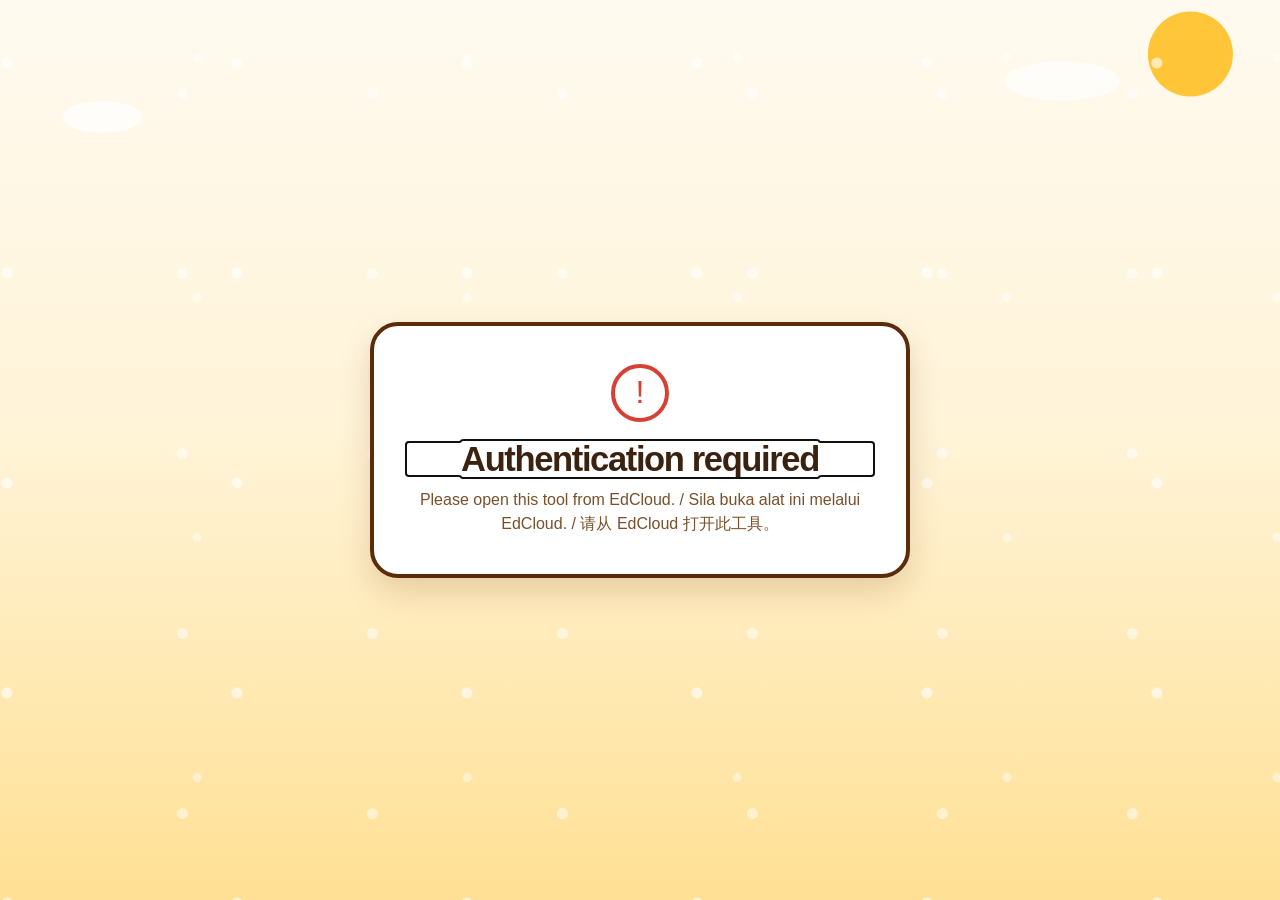
<file: index.html>
﻿<!doctype html>
<html lang="ms">
<head>
  <meta charset="utf-8">
  <meta name="viewport" content="width=device-width, initial-scale=1">
  <meta name="theme-color" content="#ffc129">
  <meta name="description" content="An interactive place-value and number-sense tool for Malaysian Math Year 2 pupils.">
  <title>Smart Number Builder - Math Year 2</title>
  <link rel="icon" type="image/png" href="edcloud-app-icon.png">
  <link rel="preload" href="assets/ui-icons/sound-off.png" as="image" type="image/png">
  <link rel="stylesheet" href="styles.css">
</head>
<body>
  <section class="auth-gate" id="authGate" role="status" aria-live="polite" aria-atomic="true" aria-labelledby="authTitle">
    <div class="auth-card">
      <span class="auth-indicator" aria-hidden="true"></span>
      <h1 id="authTitle">Connecting to EdCloud…</h1>
      <p id="authMessage">Please wait while your secure tool session is verified.</p>
    </div>
  </section>

  <div class="app-shell" hidden>
    <header class="topbar">
      <div class="brand">
        <img class="brand-icon" src="edcloud-app-icon.png" alt="" aria-hidden="true">
        <div>
          <h1 data-i18n="appTitle">Jom Bina Nombor!</h1>
          <p data-i18n="appSubtitle">Susun, tukar dan fahami nilai nombor.</p>
        </div>
      </div>

      <div class="header-actions">
        <button class="fullscreen-toggle" id="fullscreenToggle" type="button">
          <span aria-hidden="true">⛶</span>
          <span data-i18n="fullscreen">Skrin penuh</span>
        </button>
        <button class="sound-toggle" id="soundToggle" type="button" aria-pressed="true">
          <img id="soundIcon" class="sound-icon" src="assets/ui-icons/sound-on.png" width="28" height="28" alt="" aria-hidden="true" draggable="false">
          <span id="soundLabel" data-i18n="soundOn">Bunyi</span>
        </button>
        <div class="language-switch" role="group" aria-label="Language">
          <button class="language-btn active" type="button" data-lang="bm" aria-pressed="true">BM</button>
          <button class="language-btn" type="button" data-lang="zh" aria-pressed="false">中文</button>
          <button class="language-btn" type="button" data-lang="en" aria-pressed="false">EN</button>
        </div>
      </div>
    </header>

    <main>
      <nav class="mode-tabs" id="modeTabs" aria-label="Learning modes">
        <button class="mode-tab" type="button" data-mode="readwrite" aria-pressed="false">
          <img class="mode-icon" src="assets/mode-icons/read-write.png" width="40" height="40" alt="" aria-hidden="true" draggable="false">
          <span class="mode-label" data-i18n="modeReadwrite">Baca &amp; Tulis</span>
        </button>
        <button class="mode-tab active" type="button" data-mode="build" aria-pressed="true">
          <img class="mode-icon" src="assets/mode-icons/build.png" width="40" height="40" alt="" aria-hidden="true" draggable="false">
          <span class="mode-label" data-i18n="modeBuild">Bina</span>
        </button>
        <button class="mode-tab" type="button" data-mode="decompose" aria-pressed="false">
          <img class="mode-icon" src="assets/mode-icons/split.png" width="40" height="40" alt="" aria-hidden="true" draggable="false">
          <span class="mode-label" data-i18n="modeDecompose">Cerai</span>
        </button>
        <button class="mode-tab" type="button" data-mode="extreme" aria-pressed="false">
          <img class="mode-icon" src="assets/mode-icons/compare.png" width="40" height="40" alt="" aria-hidden="true" draggable="false">
          <span class="mode-label" data-i18n="modeExtreme">Terbesar / Terkecil</span>
        </button>
        <button class="mode-tab" type="button" data-mode="order" aria-pressed="false">
          <img class="mode-icon" src="assets/mode-icons/order.png" width="40" height="40" alt="" aria-hidden="true" draggable="false">
          <span class="mode-label" data-i18n="modeOrder">Susun</span>
        </button>
      </nav>

      <section class="workspace">
        <section class="visual-panel" aria-labelledby="promptText">
          <div class="celebration-layer" id="celebrationLayer" aria-hidden="true"></div>

          <div class="prompt-row">
            <div class="prompt-copy">
              <span class="eyebrow" data-i18n="yourTask">Mari cuba!</span>
              <h2 id="promptText">Bina nombor ini.</h2>
            </div>

            <div class="prompt-tools">
              <div id="controlsHost">
                <label class="field" for="levelSelect">
                  <span data-i18n="level">Tahap</span>
                  <select id="levelSelect">
                    <option value="d1" data-i18n="levelD1">D1 (0–100)</option>
                    <option value="d2" data-i18n="levelD2">D2 (0–1,000)</option>
                    <option value="d3" data-i18n="levelD3">D3 (0–10,000)</option>
                    <option value="d4" data-i18n="levelD4">D4 (0–100,000)</option>
                    <option value="d5" data-i18n="levelD5">D5 (0–1,000,000)</option>
                    <option value="d6" data-i18n="levelD6">D6 (0–10,000,000)</option>
                  </select>
                </label>

                <label class="field" id="readDirectionField" for="readDirectionSelect" hidden>
                  <span data-i18n="practiceType">Jenis latihan</span>
                  <select id="readDirectionSelect">
                    <option value="random" data-i18n="randomOption">Rawak</option>
                    <option value="numberToWords" data-i18n="numberToWordsOption">Nombor → perkataan</option>
                    <option value="wordsToNumber" data-i18n="wordsToNumberOption">Perkataan → nombor</option>
                  </select>
                </label>

                <label class="field" id="extremeObjectiveField" for="extremeObjectiveSelect" hidden>
                  <span data-i18n="questionType">Jenis soalan</span>
                  <select id="extremeObjectiveSelect">
                    <option value="random" data-i18n="randomOption">Rawak</option>
                    <option value="largest" data-i18n="largestOption">Nombor terbesar</option>
                    <option value="smallest" data-i18n="smallestOption">Nombor terkecil</option>
                  </select>
                </label>
              </div>
              <span class="level-badge" id="levelBadge">D2</span>
            </div>
          </div>

          <div class="challenge-display" id="challengeDisplay" aria-live="polite"></div>

          <div class="concept-stage" id="conceptStage"></div>

          <section class="card-bank-section" aria-labelledby="cardBankTitle">
            <div class="bank-heading">
              <h3 id="cardBankTitle">Kad nombor</h3>
              <span id="bankHint">Tekan atau seret</span>
            </div>
            <div class="card-bank" id="cardBank"></div>
          </section>

          <div class="action-dock">
            <div class="feedback" id="feedback" aria-live="polite"></div>
            <div class="answer-actions">
              <button class="secondary-btn new-question-btn" id="newQuestionBtn" type="button">
                <span aria-hidden="true">✦</span><span data-i18n="newQuestion">Soalan baharu</span>
              </button>
              <button class="secondary-btn" id="resetBtn" type="button">
                <span aria-hidden="true">↺</span><span data-i18n="reset">Semula</span>
              </button>
              <button class="primary-btn" id="checkBtn" type="button">
                <span aria-hidden="true">✓</span><span data-i18n="check">Semak</span>
              </button>
            </div>
          </div>
        </section>
      </section>
    </main>
  </div>

  <dialog
    class="success-dialog"
    id="successDialog"
    aria-labelledby="successDialogTitle"
    aria-describedby="successDialogCheer"
  >
    <div class="success-dialog-card">
      <div class="success-celebration-layer" id="successCelebrationLayer" aria-hidden="true"></div>
      <div class="success-spark-field" aria-hidden="true">
        <span class="success-spark success-spark-1">✦</span>
        <span class="success-spark success-spark-2">★</span>
        <span class="success-spark success-spark-3">✦</span>
        <span class="success-spark success-spark-4">★</span>
        <span class="success-spark success-spark-5">✦</span>
        <span class="success-spark success-spark-6">★</span>
      </div>

      <div class="success-medal-wrap" aria-hidden="true">
        <span class="success-halo success-halo-1"></span>
        <span class="success-halo success-halo-2"></span>
        <span class="success-medal">✓</span>
      </div>

      <p class="success-dialog-cheer" id="successDialogCheer">Hebat! Kamu berjaya menyelesaikannya.</p>
      <h2 class="success-dialog-title" id="successDialogTitle">Betul!</h2>
      <div class="success-dialog-answer" id="successDialogAnswer"></div>

      <div class="success-dialog-actions">
        <button class="secondary-btn" id="successReviewBtn" type="button">Lihat jawapan</button>
        <button class="primary-btn" id="successNextBtn" type="button" autofocus>Soalan seterusnya</button>
      </div>
    </div>
  </dialog>

  <script src="grade-config.js"></script>
  <script type="module" src="auth-bootstrap.js"></script>
</body>
</html>
</file>
<file: styles.css>
:root {
  --sky: #ffe094;
  --sky-soft: #fffaf0;
  --sun: #ffc129;
  --sun-light: #fff0ca;
  --coral: #f5851f;
  --coral-dark: #bd4d08;
  --board: #7a350e;
  --board-deep: #4a210b;
  --wood: #5a2c0c;
  --wood-light: #8d4818;
  --cream: #fff4d8;
  --paper: #ffffff;
  --ink: #3b210f;
  --muted: #79502a;
  --red: #d64035;
  --red-soft: #ffe4dc;
  --success-soft: #fff0ca;
  --line: #e3c38f;
  --lift: 0 5px 0 rgba(67, 39, 17, .25);
  --shadow: 0 14px 32px rgba(122, 53, 14, .18);
}

* { box-sizing: border-box; }
[hidden] { display: none !important; }

html {
  min-width: 320px;
  min-height: 100%;
  background: var(--sky);
}

body {
  position: relative;
  min-width: 320px;
  min-height: 100vh;
  margin: 0;
  overflow-x: hidden;
  color: var(--ink);
  font-family: "Arial Rounded MT Bold", "Trebuchet MS", "Microsoft YaHei", "Noto Sans SC", Arial, sans-serif;
  background:
    radial-gradient(ellipse 92px 36px at 8% 13%, rgba(255, 255, 255, .78) 0 42%, transparent 45%),
    radial-gradient(ellipse 130px 44px at 83% 9%, rgba(255, 255, 255, .68) 0 43%, transparent 46%),
    radial-gradient(circle at 93% 6%, rgba(255, 193, 41, .92) 0 42px, transparent 43px),
    linear-gradient(180deg, var(--sky-soft) 0%, #fff4d8 48%, var(--sky) 100%);
}

body::before {
  position: fixed;
  z-index: 0;
  inset: 0;
  content: "";
  pointer-events: none;
  background:
    radial-gradient(circle at 3% 30%, rgba(255, 255, 255, .62) 0 5px, transparent 6px),
    radial-gradient(circle at 73% 24%, rgba(255, 255, 255, .46) 0 4px, transparent 5px),
    radial-gradient(circle at 96% 52%, rgba(255, 255, 255, .5) 0 5px, transparent 6px);
  background-size: 230px 210px, 270px 240px, 190px 180px;
}

button,
select { font: inherit; }

button {
  cursor: pointer;
  -webkit-tap-highlight-color: transparent;
}

button:active { transform: translateY(2px); }

button:focus-visible,
select:focus-visible,
[role="button"]:focus-visible {
  outline: 5px solid rgba(255, 212, 71, .72);
  outline-offset: 3px;
}

h1,
h2,
h3,
p { margin: 0; }

.auth-gate {
  position: relative;
  z-index: 20;
  display: grid;
  min-height: 100vh;
  padding: 24px;
  place-items: center;
}

.auth-card {
  width: min(540px, 100%);
  padding: 38px 32px;
  text-align: center;
  border: 4px solid var(--wood);
  border-radius: 28px;
  background: var(--paper);
  box-shadow: var(--shadow);
}

.auth-card p { margin-top: 12px; color: var(--muted); line-height: 1.5; }

.auth-indicator {
  display: block;
  width: 58px;
  height: 58px;
  margin: 0 auto 20px;
  border: 8px solid #fff0ca;
  border-top-color: var(--coral);
  border-radius: 50%;
  animation: auth-spin .8s linear infinite;
}

.auth-gate.is-error .auth-indicator {
  display: grid;
  color: var(--red);
  font-size: 32px;
  border: 4px solid currentColor;
  animation: none;
  place-items: center;
}

.auth-gate.is-error .auth-indicator::before { content: "!"; }
@keyframes auth-spin { to { transform: rotate(360deg); } }

.app-shell {
  position: relative;
  z-index: 2;
  width: min(1680px, calc(100% - 28px));
  margin: 0 auto;
  padding: 12px 0 18px;
}

.topbar {
  display: flex;
  min-height: 56px;
  align-items: center;
  justify-content: space-between;
  gap: 18px;
  margin-bottom: 9px;
}

.brand {
  display: flex;
  min-width: 0;
  align-items: center;
  gap: 13px;
}

.brand-icon {
  display: block;
  width: 58px;
  height: 58px;
  flex: 0 0 auto;
  border: 3px solid var(--wood);
  border-radius: 19px;
  background: var(--sun);
  box-shadow: var(--lift), 0 10px 20px rgba(85, 60, 24, .15);
  object-fit: cover;
  transform: rotate(-2deg);
}

h1 {
  font-size: clamp(27px, 2.7vw, 42px);
  font-weight: 900;
  line-height: 1;
  letter-spacing: -.04em;
  text-wrap: balance;
}

.brand p {
  margin-top: 5px;
  color: #76532d;
  font-family: "Trebuchet MS", "Microsoft YaHei", sans-serif;
  font-size: 14px;
  font-weight: 700;
}

.header-actions {
  display: flex;
  flex: 0 0 auto;
  align-items: center;
  gap: 8px;
}

.fullscreen-toggle,
.sound-toggle {
  display: inline-flex;
  min-height: 48px;
  align-items: center;
  justify-content: center;
  gap: 7px;
  padding: 7px 13px;
  color: var(--ink);
  font-size: 14px;
  font-weight: 900;
  white-space: nowrap;
  border: 3px solid var(--wood);
  border-radius: 15px;
  background: var(--paper);
  box-shadow: 0 4px 0 rgba(73, 43, 20, .2);
}

.fullscreen-toggle > span:first-child { font-size: 20px; line-height: 1; }

.sound-icon {
  width: 28px;
  height: 28px;
  flex: 0 0 auto;
  object-fit: contain;
  pointer-events: none;
  user-select: none;
}
.fullscreen-toggle[aria-pressed="true"] { background: var(--sun-light); }

.sound-toggle[aria-pressed="false"] {
  color: #6c6254;
  border-color: #8e7c63;
  background: #ece7db;
}

.language-switch {
  display: inline-flex;
  gap: 3px;
  padding: 4px;
  border: 3px solid var(--wood);
  border-radius: 16px;
  background: var(--paper);
  box-shadow: 0 4px 0 rgba(73, 43, 20, .2);
}

.language-btn {
  min-width: 52px;
  min-height: 38px;
  padding: 5px 9px;
  color: #6f512d;
  font-weight: 900;
  border: 0;
  border-radius: 10px;
  background: transparent;
}

.language-btn.active {
  color: var(--ink);
  background: var(--sun);
  box-shadow: inset 0 0 0 2px var(--wood);
}

.mode-tabs {
  display: grid;
  grid-template-columns: repeat(5, minmax(0, 1fr));
  gap: 10px;
  margin-bottom: 10px;
}

.mode-tab {
  display: flex;
  min-width: 0;
  min-height: 58px;
  align-items: center;
  justify-content: center;
  gap: 8px;
  padding: 8px 12px;
  color: var(--ink);
  font-size: clamp(14px, 1.3vw, 18px);
  font-weight: 900;
  line-height: 1.1;
  border: 3px solid var(--wood);
  border-radius: 17px;
  background: rgba(255, 253, 245, .94);
  box-shadow: 0 4px 0 rgba(73, 43, 20, .22);
  transition: transform .15s ease, background .15s ease, box-shadow .15s ease;
}

.mode-icon {
  width: clamp(32px, 2.8vw, 40px);
  height: clamp(32px, 2.8vw, 40px);
  flex: 0 0 auto;
  object-fit: contain;
  pointer-events: none;
  user-select: none;
}

.mode-label { min-width: 0; }

.mode-tab.active {
  color: #2b2115;
  background: var(--sun);
  box-shadow: 0 5px 0 #9d672b, 0 9px 18px rgba(106, 72, 29, .18);
  transform: translateY(-1px);
}

.workspace {
  display: grid;
  grid-template-columns: minmax(0, 1fr);
  align-items: stretch;
}

.eyebrow {
  color: #7b4e1d;
  font-size: 13px;
  font-weight: 900;
}

.prompt-tools {
  display: flex;
  min-width: 0;
  flex: 0 1 auto;
  align-items: flex-end;
  justify-content: flex-end;
  gap: 10px;
}

#controlsHost {
  display: flex;
  min-width: 0;
  align-items: flex-end;
  gap: 8px;
}

.field {
  display: grid;
  min-width: 210px;
  gap: 3px;
  margin: 0;
  color: var(--sun-light);
  font-family: "Trebuchet MS", "Microsoft YaHei", sans-serif;
  font-size: 12px;
  font-weight: 900;
}

select {
  width: 100%;
  min-height: 40px;
  padding: 5px 32px 5px 10px;
  color: var(--ink);
  font-weight: 800;
  border: 2px solid var(--wood);
  border-radius: 11px;
  outline: 0;
  background: var(--paper);
}

.primary-btn,
.secondary-btn {
  display: inline-flex;
  min-height: 56px;
  align-items: center;
  justify-content: center;
  gap: 8px;
  padding: 9px 18px;
  color: var(--ink);
  font-size: 17px;
  font-weight: 900;
  border: 3px solid var(--wood);
  border-radius: 16px;
  box-shadow: 0 5px 0 rgba(64, 38, 16, .28);
  transition: transform .15s ease, filter .15s ease;
}

.primary-btn {
  min-width: 166px;
  color: #2a2115;
  font-size: 21px;
  background: var(--sun);
}

.secondary-btn { background: var(--paper); }
.new-question-btn { background: var(--sun-light); }

.visual-panel {
  position: relative;
  min-width: 0;
  padding: 14px 16px 15px;
  overflow: hidden;
  color: #fff;
  border: 8px solid var(--wood);
  border-radius: 28px;
  background:
    radial-gradient(circle at 92% 12%, rgba(255, 255, 255, .07) 0 3px, transparent 4px),
    radial-gradient(circle at 8% 88%, rgba(255, 255, 255, .05) 0 2px, transparent 3px),
    linear-gradient(145deg, #984414 0%, var(--board) 56%, var(--board-deep) 100%);
  background-size: 74px 74px, 57px 57px, auto;
  box-shadow: var(--shadow), inset 0 0 0 3px rgba(255, 255, 255, .12), inset 0 0 34px rgba(0, 0, 0, .18);
}

.prompt-row {
  display: flex;
  align-items: center;
  justify-content: space-between;
  gap: 14px;
}

.prompt-row .eyebrow { color: var(--sun-light); }

.prompt-row h2 {
  margin-top: 2px;
  font-size: clamp(21px, 2vw, 28px);
  font-weight: 900;
  line-height: 1.15;
  text-shadow: 0 2px 0 rgba(0, 0, 0, .16);
}

.level-badge {
  display: grid;
  min-height: 40px;
  flex: 0 0 auto;
  place-items: center;
  padding: 6px 12px;
  color: var(--ink);
  font-size: 14px;
  font-weight: 900;
  border: 3px solid #4a2e18;
  border-radius: 12px;
  background: var(--sun);
  box-shadow: 0 3px 0 rgba(31, 19, 10, .35);
}

.challenge-display {
  display: flex;
  min-height: 84px;
  align-items: center;
  justify-content: center;
  margin: 8px 0 10px;
  padding: 8px 18px;
  color: var(--ink);
  text-align: center;
  border: 4px solid var(--sun);
  border-radius: 20px 12px 20px 12px;
  background: var(--cream);
  box-shadow: 0 5px 0 rgba(74, 33, 11, .38), inset 0 0 0 3px rgba(255, 255, 255, .72);
  transform: rotate(-.15deg);
}

.challenge-label {
  color: #6f532c;
  font-family: "Trebuchet MS", "Microsoft YaHei", sans-serif;
  font-size: 14px;
  font-weight: 900;
}

.challenge-value {
  margin-top: 1px;
  color: var(--board-deep);
  font-size: clamp(39px, 4.2vw, 62px);
  font-weight: 900;
  line-height: 1.05;
  letter-spacing: -.035em;
}

.challenge-value.words { font-size: clamp(27px, 3.2vw, 44px); letter-spacing: -.015em; }

.challenge-value.reading-words {
  max-width: 1050px;
  font-size: clamp(25px, 2.8vw, 42px);
  line-height: 1.22;
  letter-spacing: 0;
}

.challenge-value.expanded-long { font-size: clamp(24px, 2.5vw, 39px); line-height: 1.18; }

.concept-stage {
  display: grid;
  min-height: 210px;
  align-items: center;
  padding: 13px;
  color: var(--ink);
  border: 3px solid rgba(255, 255, 255, .72);
  border-radius: 22px;
  background:
    linear-gradient(rgba(255, 250, 240, .86), rgba(255, 250, 240, .86)),
    repeating-linear-gradient(0deg, transparent 0 30px, rgba(245, 133, 31, .15) 31px);
  box-shadow: inset 0 0 0 3px rgba(245, 133, 31, .1), 0 5px 0 rgba(74, 33, 11, .26);
}

.place-value-board,
.order-board {
  display: grid;
  width: 100%;
  max-width: 1050px;
  grid-template-columns: repeat(var(--column-count), minmax(0, 1fr));
  gap: 13px;
  margin: 0 auto;
}

.place-column {
  min-width: 0;
  padding: 9px 9px 11px;
  text-align: center;
  border: 3px solid #d99c22;
  border-radius: 18px;
  background: #fff1a8;
  box-shadow: 0 5px 0 rgba(95, 63, 20, .22);
}

.place-column:nth-child(4n + 2) { border-color: #f5851f; background: #ffe0b8; }
.place-column:nth-child(4n + 3) { border-color: #ffc129; background: #fffaf0; }
.place-column:nth-child(4n + 4) { border-color: #dc6221; background: #ffd9c2; }

.place-name {
  display: flex;
  min-height: 30px;
  align-items: center;
  justify-content: center;
  color: #3a2c1c;
  font-size: clamp(16px, 1.5vw, 21px);
  font-weight: 900;
  line-height: 1.05;
}

.place-multiplier {
  min-height: 18px;
  margin: 2px 0 6px;
  color: #6d5737;
  font-family: "Trebuchet MS", "Microsoft YaHei", sans-serif;
  font-size: 13px;
  font-weight: 900;
}

.number-slot {
  display: grid;
  width: 100%;
  min-height: 88px;
  place-items: center;
  padding: 6px;
  color: #9a835e;
  border: 4px dashed #bfa777;
  border-radius: 16px;
  background: rgba(255, 255, 255, .9);
  transition: transform .15s ease, border-color .15s ease, background .15s ease;
}

.number-slot.is-drop-target {
  border-color: var(--coral);
  background: #fff5c8;
  transform: scale(1.025);
}

.number-slot.is-wrong {
  border-color: var(--red);
  background: var(--red-soft);
  animation: feedback-shake 330ms ease-out;
}

.slot-placeholder { font-size: 34px; font-weight: 900; opacity: .7; }

.digit-card {
  display: inline-grid;
  min-width: 72px;
  min-height: 72px;
  place-items: center;
  padding: 8px 15px;
  color: var(--wood);
  font-size: 38px;
  font-weight: 900;
  line-height: 1;
  border: 3px solid var(--wood);
  border-radius: 18px;
  background: linear-gradient(145deg, #fffef7, #ffe685);
  box-shadow: 0 6px 0 rgba(73, 43, 20, .3), 0 10px 18px rgba(90, 44, 12, .16);
  user-select: none;
  touch-action: manipulation;
  transition: transform .15s ease, box-shadow .15s ease, background .15s ease;
}

.digit-card.value-card { min-width: 110px; font-size: clamp(25px, 2.6vw, 38px); }
.digit-card.order-card { min-width: 125px; font-size: clamp(24px, 2.5vw, 36px); }

.digit-card.is-selected {
  color: #fff;
  border-color: #792b1e;
  background: var(--coral);
  box-shadow: 0 0 0 6px rgba(255, 212, 71, .76), 0 6px 0 var(--coral-dark);
  transform: translateY(-3px) rotate(-2deg);
}

.digit-card.is-dragging { opacity: .46; }

.card-bank > .digit-card,
.reading-choice {
  animation: choice-nudge 6.2s ease-in-out infinite;
}

.card-bank > .digit-card:nth-child(2),
.reading-choice:nth-child(2) { animation-delay: .14s; }

.card-bank > .digit-card:nth-child(3),
.reading-choice:nth-child(3) { animation-delay: .28s; }

.card-bank > .digit-card:nth-child(4),
.reading-choice:nth-child(4) { animation-delay: .42s; }

.card-bank > .digit-card:is(.is-selected, .is-dragging, :hover, :focus-visible),
.reading-choice:is(.is-selected, .is-wrong, .is-correct, :hover, :focus-visible),
.concept-stage.is-solved .reading-choice {
  animation: none;
}

.number-slot .digit-card {
  width: min(86px, 100%);
  min-width: 0;
  max-width: 100%;
  box-shadow: 0 4px 0 rgba(73, 43, 20, .26);
}

.number-slot .digit-card.value-card,
.number-slot .digit-card.order-card { width: 100%; }

.order-position { min-width: 0; text-align: center; }

.order-index {
  display: grid;
  width: 31px;
  height: 31px;
  margin: 0 auto 6px;
  place-items: center;
  color: var(--ink);
  font-size: 14px;
  font-weight: 900;
  border: 2px solid var(--wood);
  border-radius: 50%;
  background: var(--sun);
}

.order-direction {
  grid-column: 1 / -1;
  display: grid;
  width: min(100%, 900px);
  min-height: 76px;
  align-items: center;
  grid-template-columns: minmax(0, 1fr) auto minmax(0, 1fr);
  gap: 12px;
  margin: 0 auto 5px;
  padding: 9px 12px;
  color: var(--board-deep);
  border: 3px solid var(--wood);
  border-radius: 19px;
  background: rgba(255, 244, 216, .96);
  box-shadow: 0 5px 0 rgba(74, 33, 11, .2);
}

.direction-step {
  display: grid;
  min-width: 0;
  min-height: 54px;
  align-items: center;
  grid-template-columns: auto minmax(0, 1fr);
  gap: 9px;
  padding: 7px 11px;
  font-size: clamp(18px, 1.9vw, 26px);
  line-height: 1.12;
  border: 3px solid var(--wood);
  border-radius: 14px;
  background: var(--paper);
  box-shadow: 0 3px 0 rgba(74, 33, 11, .17);
}

.direction-step:first-child {
  border-color: var(--coral-dark);
  background: #fff0a3;
}

.direction-step strong { min-width: 0; }

.direction-cue {
  display: grid;
  min-width: 58px;
  min-height: 32px;
  place-items: center;
  padding: 3px 8px;
  color: #fff;
  font-size: clamp(11px, 1vw, 14px);
  font-weight: 1000;
  letter-spacing: .04em;
  border: 2px solid var(--wood);
  border-radius: 999px;
  background: var(--coral-dark);
}

.direction-step:last-child .direction-cue {
  color: var(--board-deep);
  background: var(--sun);
}

.direction-arrow {
  color: var(--coral-dark);
  font-size: clamp(34px, 4vw, 48px);
  font-weight: 1000;
  line-height: 1;
}

.reading-board {
  display: grid;
  width: 100%;
  max-width: 1050px;
  grid-template-columns: repeat(2, minmax(0, 1fr));
  gap: 12px;
  margin: 0 auto;
}

.reading-choice {
  display: grid;
  min-height: 82px;
  place-items: center;
  padding: 12px 18px;
  color: var(--wood);
  font-size: clamp(17px, 1.8vw, 24px);
  font-weight: 900;
  line-height: 1.3;
  text-align: center;
  border: 3px solid var(--wood);
  border-radius: 18px;
  background: linear-gradient(145deg, #fffef7, #ffedaa);
  box-shadow: 0 5px 0 rgba(73, 43, 20, .25);
  transition: transform .15s ease, background .15s ease;
}

.reading-choice.is-selected {
  color: #fff;
  border-color: #792b1e;
  background: var(--coral);
  box-shadow: 0 0 0 6px rgba(255, 212, 71, .64), 0 5px 0 var(--coral-dark);
}

.reading-choice.is-wrong {
  color: #852d25;
  border-color: var(--red);
  background: var(--red-soft);
  animation: feedback-shake 330ms ease-out;
}

.reading-choice.is-correct {
  color: var(--wood);
  border-color: var(--coral);
  background: var(--success-soft);
  box-shadow: 0 0 0 6px rgba(255, 193, 41, .55), 0 5px 0 rgba(122, 53, 14, .34);
}

.card-bank-section { margin-top: 9px; }

.bank-heading {
  display: flex;
  align-items: baseline;
  justify-content: space-between;
  gap: 12px;
  margin-bottom: 5px;
}

.bank-heading h3 { color: #fff; font-size: 17px; font-weight: 900; }

.bank-heading span {
  color: var(--sun-light);
  font-family: "Trebuchet MS", "Microsoft YaHei", sans-serif;
  font-size: 13px;
  font-weight: 900;
}

.card-bank {
  display: flex;
  min-height: 82px;
  flex-wrap: wrap;
  align-items: center;
  justify-content: center;
  gap: 11px;
  padding: 7px 12px;
  border: 3px dashed rgba(255, 255, 255, .75);
  border-radius: 17px;
  background: rgba(74, 25, 4, .32);
  transition: background .15s ease, border-color .15s ease;
}

.card-bank.is-drop-target { border-color: var(--sun); background: rgba(255, 212, 71, .18); }
.bank-empty { color: #fff4c0; font-size: 15px; font-weight: 900; }

.action-dock {
  display: grid;
  grid-template-columns: minmax(0, 1fr) auto;
  gap: 12px;
  align-items: stretch;
  margin-top: 10px;
}

.answer-actions {
  display: flex;
  align-items: stretch;
  justify-content: flex-end;
  gap: 9px;
}

.feedback {
  display: grid;
  min-width: 0;
  min-height: 62px;
  place-items: center;
  padding: 8px 14px;
  color: #5a351a;
  font-family: "Trebuchet MS", "Microsoft YaHei", sans-serif;
  font-size: 16px;
  font-weight: 900;
  line-height: 1.25;
  text-align: center;
  border: 3px solid rgba(255, 255, 255, .62);
  border-radius: 16px;
  background: #fffaf0;
}

.feedback.success {
  color: var(--wood);
  border-color: var(--coral);
  background: var(--success-soft);
  animation: feedback-pop 350ms ease-out;
}

.feedback.error {
  color: #8d2d26;
  border-color: #ff8c75;
  background: var(--red-soft);
  animation: feedback-shake 330ms ease-out;
}

.place-explanation {
  display: inline-flex;
  flex-wrap: wrap;
  align-items: center;
  justify-content: center;
  gap: 6px;
}

.explain-part { padding: 3px 7px; border-radius: 8px; background: rgba(255, 255, 255, .78); }

.celebration-layer {
  position: absolute;
  z-index: 10;
  inset: 0;
  overflow: hidden;
  pointer-events: none;
}

.success-dialog {
  width: min(590px, calc(100vw - 28px));
  max-height: calc(100dvh - 24px);
  max-width: none;
  padding: 0;
  color: var(--ink);
  border: 0;
  overflow-x: hidden;
  overflow-y: auto;
  background: transparent;
}

.success-dialog::backdrop {
  background: rgba(58, 23, 5, .7);
  backdrop-filter: blur(5px) saturate(.85);
}

.success-dialog-card {
  position: relative;
  isolation: isolate;
  overflow: hidden;
  padding: 138px 38px 34px;
  text-align: center;
  border: 5px solid var(--wood);
  border-radius: 34px;
  background: var(--paper);
  box-shadow: 0 10px 0 var(--board-deep), 0 28px 60px rgba(40, 15, 3, .42);
}

.success-dialog-card::before {
  position: absolute;
  z-index: 0;
  top: 0;
  right: 0;
  left: 0;
  height: 20px;
  content: "";
  background: var(--sun);
  border-bottom: 5px solid var(--wood);
}

.success-celebration-layer {
  position: absolute;
  z-index: 5;
  inset: 0;
  overflow: hidden;
  pointer-events: none;
}

.success-medal-wrap {
  position: absolute;
  z-index: 3;
  top: 30px;
  left: 50%;
  width: 96px;
  height: 96px;
  transform: translateX(-50%);
}

.success-medal {
  position: absolute;
  z-index: 2;
  inset: 0;
  display: grid;
  color: var(--wood);
  font-size: 54px;
  font-weight: 1000;
  line-height: 1;
  border: 5px solid var(--wood);
  border-radius: 50%;
  background: var(--sun);
  box-shadow: 0 7px 0 var(--coral-dark), 0 12px 20px rgba(74, 33, 11, .28);
  place-items: center;
}

.success-halo {
  position: absolute;
  z-index: 1;
  inset: 8px;
  border: 5px solid var(--sun);
  border-radius: 50%;
  pointer-events: none;
}

.success-spark-field {
  position: absolute;
  z-index: 2;
  inset: 0;
  overflow: hidden;
  pointer-events: none;
}

.success-spark {
  position: absolute;
  color: var(--coral);
  font-size: 24px;
  text-shadow: 0 2px 0 #ffffff;
}

.success-spark-1 { top: 55px; left: 9%; }
.success-spark-2 { top: 102px; left: 17%; color: var(--sun); font-size: 18px; }
.success-spark-3 { top: 56px; right: 9%; }
.success-spark-4 { top: 108px; right: 18%; color: var(--sun); font-size: 18px; }
.success-spark-5 { top: 190px; left: 7%; color: var(--sun); font-size: 16px; }
.success-spark-6 { top: 195px; right: 7%; font-size: 16px; }

.success-dialog[open] .success-dialog-card { animation: success-card-arrive 520ms cubic-bezier(.2, 1.45, .45, 1); }
.success-dialog[open] .success-medal { animation: success-medal-pop 620ms 80ms cubic-bezier(.2, 1.55, .4, 1) both; }
.success-dialog[open] .success-halo-1 { animation: success-halo 760ms 160ms ease-out both; }
.success-dialog[open] .success-halo-2 { animation: success-halo 760ms 300ms ease-out both; }
.success-dialog[open] .success-spark { animation: success-spark-pop 620ms 260ms ease-out both; }
.success-dialog[open] .success-spark:nth-child(even) { animation-delay: 370ms; }

.success-dialog-cheer {
  color: var(--coral-dark);
  font-size: clamp(16px, 3.2vw, 20px);
  font-weight: 900;
}

.success-dialog-title {
  margin-top: 5px;
  color: var(--wood);
  font-size: clamp(36px, 8vw, 58px);
  font-weight: 1000;
  line-height: 1.04;
  letter-spacing: -.035em;
}

.success-dialog-answer {
  display: grid;
  min-height: 98px;
  margin-top: 22px;
  padding: 18px 20px;
  color: var(--wood);
  font-size: clamp(21px, 4.6vw, 31px);
  font-weight: 1000;
  line-height: 1.25;
  border: 4px solid var(--coral);
  border-radius: 22px;
  background: var(--sun-light);
  box-shadow: inset 0 -5px 0 rgba(245, 133, 31, .14);
  place-items: center;
}

.success-dialog-answer .place-explanation { gap: 10px; }
.success-dialog-answer .explain-part {
  padding: 6px 10px;
  background: var(--paper);
  box-shadow: 0 3px 0 rgba(122, 53, 14, .16);
}

.success-dialog-actions {
  display: grid;
  grid-template-columns: minmax(0, .85fr) minmax(0, 1.15fr);
  gap: 12px;
  margin-top: 24px;
}

.success-dialog-actions button { min-height: 60px; }

@keyframes success-card-arrive {
  0% { opacity: 0; transform: translateY(28px) scale(.76) rotate(-2deg); }
  72% { opacity: 1; transform: translateY(-4px) scale(1.025) rotate(.5deg); }
  100% { opacity: 1; transform: translateY(0) scale(1) rotate(0); }
}

@keyframes success-medal-pop {
  0% { opacity: 0; transform: scale(.25) rotate(-18deg); }
  70% { opacity: 1; transform: scale(1.12) rotate(4deg); }
  100% { opacity: 1; transform: scale(1) rotate(0); }
}

@keyframes success-halo {
  0% { opacity: .9; transform: scale(.7); }
  100% { opacity: 0; transform: scale(2.1); }
}

@keyframes success-spark-pop {
  0% { opacity: 0; transform: translateY(12px) scale(.2) rotate(-25deg); }
  60% { opacity: 1; transform: translateY(-5px) scale(1.3) rotate(10deg); }
  100% { opacity: 1; transform: translateY(0) scale(1) rotate(0); }
}

.confetti-piece {
  position: absolute;
  top: 46%;
  left: 50%;
  width: 12px;
  height: 16px;
  border-radius: 3px;
  background: var(--confetti-color);
  transform: translate(-50%, -50%);
  animation: confetti-burst 760ms ease-out forwards;
}

@keyframes feedback-pop {
  0% { transform: scale(.96); }
  65% { transform: scale(1.025); }
  100% { transform: scale(1); }
}

@keyframes choice-nudge {
  0%, 76%, 100% { transform: translateY(0) rotate(0); }
  81% { transform: translateY(-8px) rotate(-1deg); }
  85% { transform: translateY(0) rotate(0); }
  89% { transform: translateY(-4px) rotate(1deg); }
  93% { transform: translateY(0) rotate(0); }
}

@keyframes feedback-shake {
  0%, 100% { transform: translateX(0); }
  25% { transform: translateX(-7px); }
  50% { transform: translateX(6px); }
  75% { transform: translateX(-3px); }
}

@keyframes confetti-burst {
  0% { opacity: 1; transform: translate(-50%, -50%) rotate(0deg) scale(.6); }
  100% { opacity: 0; transform: translate(calc(-50% + var(--confetti-x)), calc(-50% + var(--confetti-y))) rotate(var(--confetti-r)) scale(1); }
}

@media (hover: hover) {
  .mode-tab:hover,
  .digit-card:hover,
  .reading-choice:hover { transform: translateY(-3px); }

  .mode-tab:hover { background: #fff2b7; }
  .mode-tab.active:hover { background: var(--sun); }
  .digit-card:hover { background: linear-gradient(145deg, #fffef7, #ffd85a); }
  .reading-choice:hover { background: #ffe887; }
  .primary-btn:hover,
  .secondary-btn:hover,
  .fullscreen-toggle:hover,
  .sound-toggle:hover { filter: brightness(1.04) saturate(1.06); }
  .language-btn:hover { background: #fff0a5; }
}

@media (min-width: 901px) and (min-height: 680px) {
  body { height: 100vh; overflow: hidden; }

  .app-shell {
    display: grid;
    height: 100vh;
    grid-template-rows: auto minmax(0, 1fr);
    padding-bottom: 12px;
  }

  main {
    display: grid;
    min-height: 0;
    grid-template-rows: auto minmax(0, 1fr);
  }

  .workspace { min-height: 0; }
  .visual-panel { min-height: 0; }
  .visual-panel { display: flex; flex-direction: column; }
  .concept-stage { min-height: 170px; flex: 1 1 auto; }
  .card-bank-section,
  .action-dock,
  .challenge-display,
  .prompt-row { flex: 0 0 auto; }
}

@media (max-width: 1120px) {
  .app-shell { width: min(100% - 20px, 1050px); }
  .workspace { grid-template-columns: minmax(0, 1fr); }
  .mode-tabs { gap: 7px; }
  .mode-tab { padding-inline: 7px; }
  .fullscreen-toggle > span:last-child,
  .sound-toggle > span:last-child { display: none; }
  .fullscreen-toggle,
  .sound-toggle { width: 50px; padding-inline: 6px; }
  .field { min-width: 190px; }
  .place-value-board,
  .order-board { gap: 8px; }
  .primary-btn { min-width: 142px; }
}

@media (max-width: 900px) {
  .app-shell { width: min(100% - 18px, 820px); padding-top: 9px; }
  .topbar { align-items: flex-start; }
  .brand p { display: none; }
  .mode-tabs { grid-template-columns: repeat(3, minmax(0, 1fr)); }
  .workspace { grid-template-columns: 1fr; }
  .visual-panel { min-height: 560px; }
}

@media (max-width: 670px) {
  body { background: linear-gradient(180deg, var(--sky-soft), var(--sky)); }
  .app-shell { width: calc(100% - 12px); }
  .topbar { flex-direction: column; gap: 8px; }
  .brand-icon { width: 52px; height: 52px; }
  h1 { font-size: 29px; }
  .header-actions { width: 100%; }
  .language-switch { flex: 1; }
  .language-btn { flex: 1; min-width: 0; }
  .mode-tabs { grid-template-columns: repeat(2, 1fr); gap: 7px; }
  .mode-tab:last-child { grid-column: 1 / -1; }
  .mode-tab { min-height: 52px; font-size: 14px; }
  .mode-icon { width: 29px; height: 29px; }

  .visual-panel { min-height: 0; padding: 11px; border-width: 5px; border-radius: 22px; }
  .prompt-row { align-items: flex-end; flex-wrap: wrap; gap: 8px; }
  .prompt-copy { min-width: 0; flex: 1 1 auto; }
  .prompt-tools { gap: 7px; }
  .prompt-tools:has(.field:not([hidden])) { width: 100%; }
  #controlsHost { flex: 1 1 auto; }
  .field { min-width: 0; flex: 1 1 auto; }
  select { min-height: 38px; font-size: 13px; }
  .prompt-row h2 { font-size: 20px; }
  .prompt-row .eyebrow { display: none; }
  .level-badge { max-width: 150px; min-height: 35px; padding: 4px 8px; font-size: 12px; }
  .challenge-display { min-height: 74px; padding: 7px 10px; }
  .challenge-label { font-size: 12px; }
  .challenge-value { font-size: clamp(34px, 11vw, 48px); }
  .challenge-value.words { font-size: clamp(24px, 7vw, 34px); }
  .challenge-value.reading-words { font-size: clamp(21px, 6vw, 31px); }
  .concept-stage { min-height: 230px; padding: 9px 6px; }
  .place-value-board,
  .order-board { gap: 5px; }
  .order-direction { min-height: 68px; gap: 5px; padding: 6px; border-width: 2px; border-radius: 14px; }
  .direction-step { min-height: 54px; gap: 5px; padding: 5px 6px; font-size: 13px; border-width: 2px; border-radius: 10px; }
  .direction-cue { min-width: 39px; min-height: 24px; padding: 2px 5px; font-size: 9px; border-width: 1px; }
  .direction-arrow { font-size: 25px; }
  .place-column { padding: 7px 4px 8px; border-width: 2px; border-radius: 13px; }
  .place-name { min-height: 31px; font-size: 13px; }
  .place-multiplier { margin-bottom: 4px; font-size: 10px; }
  .number-slot { min-height: 70px; padding: 3px; border-width: 3px; border-radius: 11px; }
  .digit-card,
  .number-slot .digit-card { min-width: 54px; min-height: 57px; padding: 5px 8px; font-size: 29px; border-radius: 13px; }
  .digit-card.value-card,
  .digit-card.order-card { min-width: 74px; font-size: 20px; }
  .number-slot .digit-card.value-card,
  .number-slot .digit-card.order-card { min-width: 0; padding-inline: 2px; font-size: 17px; }

  .place-value-board:is([data-columns="5"], [data-columns="6"], [data-columns="7"], [data-columns="8"]) { gap: 3px; }
  .place-value-board:is([data-columns="5"], [data-columns="6"], [data-columns="7"], [data-columns="8"]) .place-column { padding-inline: 2px; }
  .place-value-board:is([data-columns="5"], [data-columns="6"], [data-columns="7"], [data-columns="8"]) .place-name { min-height: 38px; font-size: 9px; overflow-wrap: anywhere; }
  .place-value-board:is([data-columns="5"], [data-columns="6"], [data-columns="7"], [data-columns="8"]) .place-multiplier { font-size: 8px; }
  .place-value-board:is([data-columns="5"], [data-columns="6"], [data-columns="7"], [data-columns="8"]) .number-slot { min-height: 56px; }
  .place-value-board:is([data-columns="5"], [data-columns="6"], [data-columns="7"], [data-columns="8"]) .digit-card { width: 100%; min-width: 0; padding-inline: 1px; font-size: 19px; }
  .place-value-board:is([data-columns="5"], [data-columns="6"], [data-columns="7"], [data-columns="8"]) .digit-card.value-card { font-size: 10px; }

  .reading-board { grid-template-columns: 1fr; gap: 8px; }
  .reading-choice { min-height: 64px; padding: 9px 10px; font-size: 16px; }
  .card-bank { min-height: 76px; gap: 7px; padding: 7px; }
  .action-dock { grid-template-columns: 1fr; gap: 8px; }
  .feedback { min-height: 53px; font-size: 14px; }
  .answer-actions { order: -1; gap: 6px; }
  .answer-actions > button { flex: 1; min-width: 0; min-height: 54px; padding-inline: 9px; }
  .primary-btn { font-size: 19px; }
}

@media (max-width: 400px) {
  .brand-icon { width: 48px; height: 48px; }
  h1 { font-size: 25px; }
  .mode-tab { gap: 5px; padding-inline: 5px; }
  .mode-icon { display: block; width: 24px; height: 24px; }
  .bank-heading span { display: none; }
  .answer-actions { display: grid; grid-template-columns: repeat(2, minmax(0, 1fr)); }
  #checkBtn { grid-column: 1 / -1; }
  .feedback { padding-inline: 7px; font-size: 13px; }
  .success-dialog-card { padding: 128px 18px 22px; border-radius: 26px; }
  .success-dialog-answer { min-height: 84px; padding: 14px 10px; border-radius: 18px; }
  .success-dialog-actions { grid-template-columns: 1fr; gap: 9px; margin-top: 18px; }
  .success-dialog-actions button { min-height: 54px; }
}

@media (min-width: 1500px) and (min-height: 850px) {
  .workspace { grid-template-columns: minmax(0, 1fr); }
  .mode-tab { min-height: 62px; font-size: 19px; }
  .prompt-row h2 { font-size: 30px; }
  .challenge-display { min-height: 105px; }
  .challenge-value { font-size: 70px; }
  .challenge-value.words { font-size: 48px; }
  .challenge-value.reading-words { font-size: 44px; }
  .place-value-board,
  .order-board,
  .reading-board { max-width: 1200px; }
  .place-column { padding: 13px 11px 15px; }
  .place-name { min-height: 35px; font-size: 23px; }
  .place-multiplier { font-size: 15px; }
  .number-slot { min-height: 104px; }
  .digit-card { min-width: 80px; min-height: 80px; font-size: 43px; }
  .card-bank { min-height: 92px; }
  .feedback { min-height: 66px; font-size: 18px; }
  .primary-btn,
  .secondary-btn { min-height: 62px; }
  .field { min-width: 240px; }
}

/* Classroom whiteboard typography: keep the brand lockup compact, while making
   every instruction, choice and answer readable from the back of the room. */
@media (min-width: 901px) {
  body {
    height: auto;
    overflow-x: hidden;
    overflow-y: auto;
  }

  .app-shell {
    height: auto;
    min-height: 100vh;
  }

  .fullscreen-toggle,
  .sound-toggle {
    min-height: 68px;
    gap: 10px;
    padding: 10px 16px;
    font-size: 28px;
  }

  .fullscreen-toggle > span:first-child { font-size: 40px; }
  .sound-icon { width: 40px; height: 40px; }

  .language-btn {
    min-width: 70px;
    min-height: 58px;
    padding: 7px 11px;
    font-size: 32px;
  }

  .mode-tab {
    min-height: 92px;
    padding: 11px 10px;
    font-size: clamp(28px, 2.6vw, 36px);
    line-height: 1.08;
    white-space: normal;
  }

  .mode-icon { width: 52px; height: 52px; }

  .eyebrow { font-size: 26px; }

  .prompt-row {
    align-items: flex-end;
    flex-wrap: wrap;
  }

  .prompt-copy {
    min-width: 0;
    flex: 1 1 460px;
  }

  .prompt-tools {
    flex: 1 1 420px;
    flex-wrap: wrap;
  }

  #controlsHost {
    flex: 1 1 320px;
    flex-wrap: wrap;
  }

  .field {
    min-width: 260px;
    gap: 6px;
    font-size: 24px;
  }

  select {
    min-height: 64px;
    padding: 8px 42px 8px 14px;
    font-size: 24px;
  }

  .primary-btn,
  .secondary-btn {
    min-height: 86px;
    padding: 13px 22px;
    font-size: 34px;
    line-height: 1.1;
  }

  .primary-btn {
    min-width: 220px;
    font-size: 42px;
  }

  .prompt-row h2 {
    font-size: clamp(42px, 4vw, 56px);
    line-height: 1.1;
  }

  .level-badge {
    min-height: 64px;
    padding: 8px 16px;
    font-size: 28px;
  }

  .challenge-display {
    min-height: 150px;
    padding: 14px 24px;
  }

  .challenge-label { font-size: 28px; }
  .challenge-value { font-size: clamp(78px, 8.4vw, 124px); }
  .challenge-value.words { font-size: clamp(54px, 6.4vw, 88px); }
  .challenge-value.reading-words { font-size: clamp(50px, 5.6vw, 84px); }
  .challenge-value.expanded-long { font-size: clamp(48px, 5vw, 78px); }

  .concept-stage {
    min-height: 260px;
    padding: 18px;
  }

  .place-value-board,
  .order-board,
  .reading-board { max-width: 1500px; }

  .place-column { padding: 14px 10px 16px; }

  .place-name {
    min-height: 60px;
    font-size: clamp(32px, 3vw, 42px);
  }

  .place-multiplier {
    min-height: 30px;
    margin: 4px 0 9px;
    font-size: 26px;
  }

  .number-slot {
    min-height: 142px;
    padding: 9px;
  }

  .slot-placeholder { font-size: 68px; }

  .digit-card {
    min-width: 116px;
    min-height: 116px;
    padding: 12px 20px;
    font-size: 76px;
  }

  .digit-card.value-card {
    min-width: 150px;
    font-size: clamp(50px, 5.2vw, 76px);
  }

  .digit-card.order-card {
    min-width: 170px;
    font-size: clamp(48px, 5vw, 72px);
  }

  .number-slot .digit-card { width: min(128px, 100%); }

  .order-index {
    width: 50px;
    height: 50px;
    margin-bottom: 9px;
    font-size: 28px;
  }

  .order-direction {
    min-height: 136px;
    gap: 18px;
    padding: 14px 18px;
  }

  .direction-step {
    min-height: 108px;
    gap: 14px;
    padding: 11px 16px;
    font-size: clamp(36px, 3.8vw, 52px);
  }

  .direction-cue {
    min-width: 104px;
    min-height: 54px;
    padding: 6px 12px;
    font-size: clamp(22px, 2vw, 28px);
  }

  .direction-arrow { font-size: clamp(68px, 8vw, 96px); }

  .reading-board { gap: 18px; }

  .reading-choice {
    min-height: 132px;
    padding: 18px 24px;
    font-size: clamp(34px, 3.6vw, 48px);
  }

  .bank-heading { margin-bottom: 9px; }
  .bank-heading h3 { font-size: 34px; }
  .bank-heading span { font-size: 26px; }

  .card-bank {
    min-height: 142px;
    gap: 16px;
    padding: 11px 16px;
  }

  .bank-empty { font-size: 30px; }

  .action-dock {
    grid-template-columns: minmax(280px, 1fr) minmax(0, auto);
    gap: 16px;
  }

  .answer-actions {
    flex-wrap: wrap;
    gap: 12px;
  }

  .feedback {
    min-height: 100px;
    padding: 12px 18px;
    font-size: 32px;
  }

  .success-dialog { width: min(920px, calc(100vw - 28px)); }

  .success-dialog-cheer { font-size: clamp(32px, 3.2vw, 40px); }
  .success-dialog-title { font-size: clamp(72px, 8vw, 116px); }

  .success-dialog-answer {
    min-height: 150px;
    font-size: clamp(42px, 4.6vw, 62px);
  }

  .success-dialog-actions button { min-height: 86px; }
}

@media (prefers-reduced-motion: reduce) {
  .card-bank > .digit-card,
  .reading-choice { animation: none !important; }

  *,
  *::before,
  *::after {
    scroll-behavior: auto !important;
    animation-duration: .01ms !important;
    animation-iteration-count: 1 !important;
    transition-duration: .01ms !important;
  }
}
</file>
